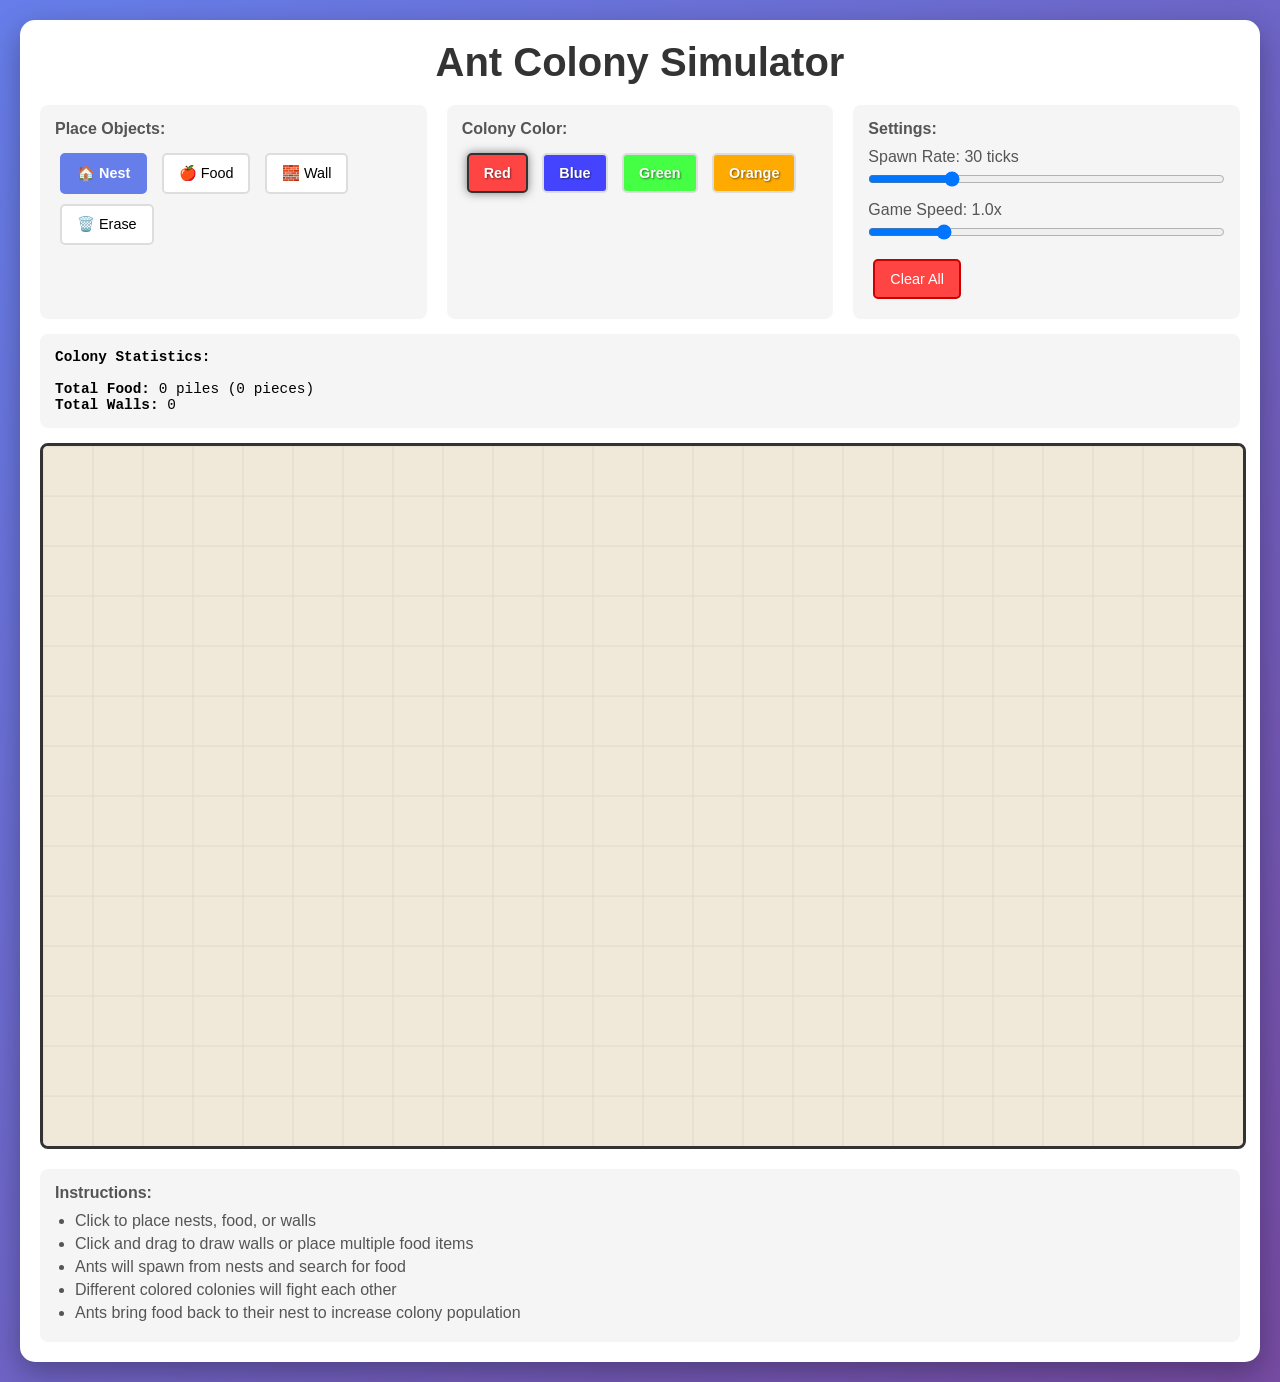
<file: index.html>
<!DOCTYPE html>
<html lang="en">
<head>
    <meta charset="UTF-8">
    <meta name="viewport" content="width=device-width, initial-scale=1.0">
    <title>Ant Colony Simulator</title>
    <link rel="stylesheet" href="style.css">
</head>
<body>
    <div class="container">
        <h1>Ant Colony Simulator</h1>

        <div class="controls">
            <div class="tool-section">
                <h3>Place Objects:</h3>
                <button id="placeNest" class="tool-btn active" data-tool="nest">🏠 Nest</button>
                <button id="placeFood" class="tool-btn" data-tool="food">🍎 Food</button>
                <button id="placeWall" class="tool-btn" data-tool="wall">🧱 Wall</button>
                <button id="erase" class="tool-btn" data-tool="erase">🗑️ Erase</button>
            </div>

            <div class="colony-section">
                <h3>Colony Color:</h3>
                <button class="colony-btn active" data-colony="0" style="background-color: #ff4444;">Red</button>
                <button class="colony-btn" data-colony="1" style="background-color: #4444ff;">Blue</button>
                <button class="colony-btn" data-colony="2" style="background-color: #44ff44;">Green</button>
                <button class="colony-btn" data-colony="3" style="background-color: #ffaa00;">Orange</button>
            </div>

            <div class="settings-section">
                <h3>Settings:</h3>
                <label>
                    Spawn Rate: <span id="spawnRateDisplay">30</span> ticks
                    <input type="range" id="spawnRate" min="10" max="100" value="30">
                </label>
                <label>
                    Game Speed: <span id="gameSpeedDisplay">1.0</span>x
                    <input type="range" id="gameSpeed" min="0.5" max="3" step="0.1" value="1.0">
                </label>
                <button id="clearAll" class="danger-btn">Clear All</button>
            </div>
        </div>

        <div class="stats" id="stats"></div>

        <canvas id="gameCanvas" width="1200" height="700"></canvas>

        <div class="instructions">
            <h3>Instructions:</h3>
            <ul>
                <li>Click to place nests, food, or walls</li>
                <li>Click and drag to draw walls or place multiple food items</li>
                <li>Ants will spawn from nests and search for food</li>
                <li>Different colored colonies will fight each other</li>
                <li>Ants bring food back to their nest to increase colony population</li>
            </ul>
        </div>
    </div>

    <script src="game.js"></script>
</body>
</html>
</file>
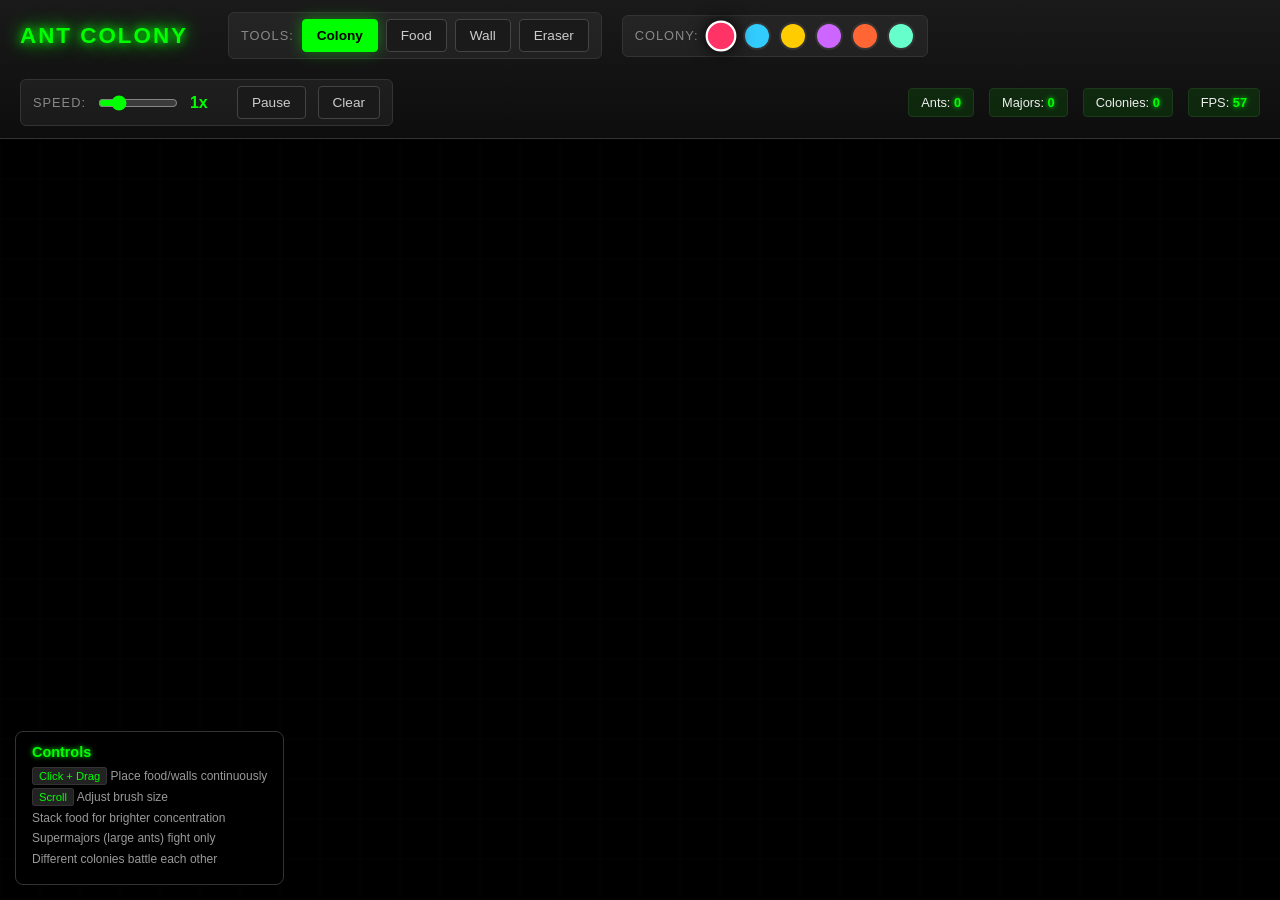
<file: ant-colony-simulator.html>
<!DOCTYPE html>
<html lang="en">
<head>
    <meta charset="UTF-8">
    <meta name="viewport" content="width=device-width, initial-scale=1.0">
    <title>Ant Colony Simulator</title>
    <style>
        * {
            margin: 0;
            padding: 0;
            box-sizing: border-box;
        }

        body {
            background: #000;
            color: #eee;
            font-family: 'Segoe UI', Tahoma, Geneva, Verdana, sans-serif;
            overflow: hidden;
            height: 100vh;
            display: flex;
            flex-direction: column;
        }

        #header {
            background: linear-gradient(180deg, #1a1a1a 0%, #0d0d0d 100%);
            padding: 12px 20px;
            display: flex;
            align-items: center;
            gap: 20px;
            flex-wrap: wrap;
            border-bottom: 1px solid #333;
            box-shadow: 0 2px 10px rgba(0,0,0,0.5);
        }

        h1 {
            font-size: 1.4rem;
            color: #0f0;
            margin-right: 20px;
            text-shadow: 0 0 10px #0f0, 0 0 20px #0f0;
            letter-spacing: 2px;
        }

        .tool-group {
            display: flex;
            align-items: center;
            gap: 8px;
            padding: 6px 12px;
            background: rgba(255,255,255,0.05);
            border-radius: 6px;
            border: 1px solid #333;
        }

        .tool-group label {
            font-size: 0.8rem;
            color: #888;
            text-transform: uppercase;
            letter-spacing: 1px;
        }

        .tool-btn {
            padding: 8px 14px;
            border: 1px solid #444;
            border-radius: 4px;
            cursor: pointer;
            font-size: 0.85rem;
            transition: all 0.2s;
            background: #1a1a1a;
            color: #ccc;
        }

        .tool-btn:hover {
            background: #2a2a2a;
            border-color: #0f0;
            color: #0f0;
        }

        .tool-btn.active {
            background: #0f0;
            color: #000;
            border-color: #0f0;
            box-shadow: 0 0 15px rgba(0,255,0,0.4);
            font-weight: bold;
        }

        .color-btn {
            width: 28px;
            height: 28px;
            border: 2px solid #333;
            border-radius: 50%;
            cursor: pointer;
            transition: all 0.2s;
        }

        .color-btn:hover {
            transform: scale(1.15);
            box-shadow: 0 0 10px currentColor;
        }

        .color-btn.active {
            border-color: #fff;
            box-shadow: 0 0 15px currentColor;
            transform: scale(1.1);
        }

        #controls {
            display: flex;
            align-items: center;
            gap: 12px;
        }

        #speed-slider {
            width: 80px;
            cursor: pointer;
            accent-color: #0f0;
        }

        #speed-value {
            color: #0f0;
            font-weight: bold;
            min-width: 35px;
        }

        #stats {
            margin-left: auto;
            display: flex;
            gap: 15px;
            font-size: 0.8rem;
        }

        .stat {
            background: rgba(0,255,0,0.1);
            padding: 6px 12px;
            border-radius: 4px;
            border: 1px solid #1a3a1a;
        }

        .stat-value {
            color: #0f0;
            font-weight: bold;
            text-shadow: 0 0 5px #0f0;
        }

        #canvas-container {
            flex: 1;
            position: relative;
            overflow: hidden;
            background: #000;
        }

        #gameCanvas {
            display: block;
            background: #000;
            cursor: crosshair;
            position: absolute;
            top: 0;
            left: 0;
        }

        #instructions {
            position: absolute;
            bottom: 15px;
            left: 15px;
            background: rgba(0, 0, 0, 0.85);
            padding: 12px 16px;
            border-radius: 8px;
            font-size: 0.75rem;
            max-width: 280px;
            border: 1px solid #333;
            backdrop-filter: blur(5px);
            z-index: 10;
        }

        #instructions h3 {
            color: #0f0;
            margin-bottom: 8px;
            font-size: 0.9rem;
            text-shadow: 0 0 5px #0f0;
        }

        #instructions ul {
            list-style: none;
            color: #999;
        }

        #instructions li {
            margin: 4px 0;
            line-height: 1.4;
        }

        .key {
            background: #222;
            padding: 2px 6px;
            border-radius: 3px;
            font-size: 0.7rem;
            color: #0f0;
            border: 1px solid #333;
        }
    </style>
</head>
<body>
    <div id="header">
        <h1>ANT COLONY</h1>

        <div class="tool-group">
            <label>Tools:</label>
            <button class="tool-btn active" data-tool="colony">Colony</button>
            <button class="tool-btn" data-tool="food">Food</button>
            <button class="tool-btn" data-tool="wall">Wall</button>
            <button class="tool-btn" data-tool="eraser">Eraser</button>
        </div>

        <div class="tool-group">
            <label>Colony:</label>
            <button class="color-btn active" data-color="#ff3366" style="background: #ff3366;"></button>
            <button class="color-btn" data-color="#33ccff" style="background: #33ccff;"></button>
            <button class="color-btn" data-color="#ffcc00" style="background: #ffcc00;"></button>
            <button class="color-btn" data-color="#cc66ff" style="background: #cc66ff;"></button>
            <button class="color-btn" data-color="#ff6633" style="background: #ff6633;"></button>
            <button class="color-btn" data-color="#66ffcc" style="background: #66ffcc;"></button>
        </div>

        <div class="tool-group" id="controls">
            <label>Speed:</label>
            <input type="range" id="speed-slider" min="0.5" max="3" step="0.1" value="1">
            <span id="speed-value">1x</span>
            <button class="tool-btn" id="pause-btn">Pause</button>
            <button class="tool-btn" id="clear-btn">Clear</button>
        </div>

        <div id="stats">
            <div class="stat">Ants: <span class="stat-value" id="ant-count">0</span></div>
            <div class="stat">Majors: <span class="stat-value" id="major-count">0</span></div>
            <div class="stat">Colonies: <span class="stat-value" id="colony-count">0</span></div>
            <div class="stat">FPS: <span class="stat-value" id="fps">0</span></div>
        </div>
    </div>

    <div id="canvas-container">
        <canvas id="gameCanvas"></canvas>
        <div id="instructions">
            <h3>Controls</h3>
            <ul>
                <li><span class="key">Click + Drag</span> Place food/walls continuously</li>
                <li><span class="key">Scroll</span> Adjust brush size</li>
                <li>Stack food for brighter concentration</li>
                <li>Supermajors (large ants) fight only</li>
                <li>Different colonies battle each other</li>
            </ul>
        </div>
    </div>

    <script>
        // ============================================
        // CONFIGURATION
        // ============================================
        const CONFIG = {
            // Ant settings
            ANT_SPEED: 1.8,
            ANT_SIZE: 4,
            ANT_BASE_SPAWN_RATE: 0.005, // Very slow base spawn
            ANT_FOOD_SPAWN_BONUS: 0.03, // Bonus spawn rate when food is available
            ANT_MAX_PER_COLONY: 100,
            ANT_VISION_RANGE: 80,
            ANT_ATTACK_RANGE: 12,
            ANT_ATTACK_DAMAGE: 0.4,
            ANT_HEALTH: 8,
            ANT_LIFESPAN: 2000, // Frames until natural death (about 30 seconds at 60fps)
            ANT_LIFESPAN_VARIANCE: 500, // Random variance in lifespan

            // Supermajor settings
            SUPERMAJOR_SIZE: 8,
            SUPERMAJOR_SPEED: 1.4,
            SUPERMAJOR_HEALTH: 25,
            SUPERMAJOR_DAMAGE: 1.5,
            SUPERMAJOR_MAX_PER_COLONY: 10,
            SUPERMAJOR_LIFESPAN: 3000,

            // Pheromone settings
            PHEROMONE_STRENGTH: 150,
            PHEROMONE_DECAY: 0.985,
            PHEROMONE_MIN: 0.5,
            PHEROMONE_CELL_SIZE: 8,

            // Food settings
            FOOD_SIZE: 10,
            FOOD_PER_CLICK: 8,
            FOOD_MAX_STACK: 100,
            FOOD_PER_ANT_TRIP: 3, // How much food an ant takes per trip

            // Wall settings
            WALL_SIZE: 20,

            // Colony settings
            COLONY_SIZE: 30,
            COLONY_FOOD_PER_ANT: 3, // Food needed to spawn one ant
        };

        // ============================================
        // UTILITY FUNCTIONS
        // ============================================
        function distance(x1, y1, x2, y2) {
            return Math.sqrt((x2 - x1) ** 2 + (y2 - y1) ** 2);
        }

        function randomAngle() {
            return Math.random() * Math.PI * 2;
        }

        function clamp(val, min, max) {
            return Math.max(min, Math.min(max, val));
        }

        function hexToRgb(hex) {
            const result = /^#?([a-f\d]{2})([a-f\d]{2})([a-f\d]{2})$/i.exec(hex);
            return result ? {
                r: parseInt(result[1], 16),
                g: parseInt(result[2], 16),
                b: parseInt(result[3], 16)
            } : { r: 255, g: 0, b: 0 };
        }

        function lerpAngle(a, b, t) {
            let diff = b - a;
            // Normalize diff to [-PI, PI] for shortest path
            while (diff > Math.PI) diff -= Math.PI * 2;
            while (diff < -Math.PI) diff += Math.PI * 2;
            return a + diff * t;
        }

        // ============================================
        // PHEROMONE GRID
        // ============================================
        class PheromoneGrid {
            constructor(width, height) {
                this.cellSize = CONFIG.PHEROMONE_CELL_SIZE;
                this.cols = Math.ceil(width / this.cellSize);
                this.rows = Math.ceil(height / this.cellSize);
                this.grids = new Map();
            }

            getGrid(color) {
                if (!this.grids.has(color)) {
                    this.grids.set(color, {
                        toFood: new Float32Array(this.cols * this.rows),
                        toHome: new Float32Array(this.cols * this.rows)
                    });
                }
                return this.grids.get(color);
            }

            deposit(x, y, color, type, amount) {
                const col = Math.floor(x / this.cellSize);
                const row = Math.floor(y / this.cellSize);
                if (col < 0 || col >= this.cols || row < 0 || row >= this.rows) return;

                const grid = this.getGrid(color);
                const idx = row * this.cols + col;
                grid[type][idx] = Math.min(grid[type][idx] + amount, CONFIG.PHEROMONE_STRENGTH);
            }

            sample(x, y, color, type) {
                const col = Math.floor(x / this.cellSize);
                const row = Math.floor(y / this.cellSize);
                if (col < 0 || col >= this.cols || row < 0 || row >= this.rows) return 0;

                const grid = this.getGrid(color);
                return grid[type][row * this.cols + col];
            }

            sampleArea(x, y, color, type, radius = 2) {
                let bestDir = null;
                let bestStrength = 0;

                const centerCol = Math.floor(x / this.cellSize);
                const centerRow = Math.floor(y / this.cellSize);

                for (let dr = -radius; dr <= radius; dr++) {
                    for (let dc = -radius; dc <= radius; dc++) {
                        if (dr === 0 && dc === 0) continue;

                        const col = centerCol + dc;
                        const row = centerRow + dr;
                        if (col < 0 || col >= this.cols || row < 0 || row >= this.rows) continue;

                        const grid = this.getGrid(color);
                        const strength = grid[type][row * this.cols + col];

                        if (strength > bestStrength) {
                            bestStrength = strength;
                            bestDir = { dx: dc, dy: dr };
                        }
                    }
                }

                return { bestDir, bestStrength };
            }

            decay() {
                for (const [color, grid] of this.grids) {
                    for (let i = 0; i < grid.toFood.length; i++) {
                        grid.toFood[i] *= CONFIG.PHEROMONE_DECAY;
                        if (grid.toFood[i] < CONFIG.PHEROMONE_MIN) grid.toFood[i] = 0;

                        grid.toHome[i] *= CONFIG.PHEROMONE_DECAY;
                        if (grid.toHome[i] < CONFIG.PHEROMONE_MIN) grid.toHome[i] = 0;
                    }
                }
            }

            clear() {
                this.grids.clear();
            }

            resize(width, height) {
                this.cols = Math.ceil(width / this.cellSize);
                this.rows = Math.ceil(height / this.cellSize);
                this.clear();
            }
        }

        // ============================================
        // FOOD GRID (for stacking)
        // ============================================
        class FoodGrid {
            constructor(width, height) {
                this.cellSize = CONFIG.FOOD_SIZE;
                this.cols = Math.ceil(width / this.cellSize);
                this.rows = Math.ceil(height / this.cellSize);
                this.grid = new Float32Array(this.cols * this.rows);
            }

            add(x, y, amount) {
                const col = Math.floor(x / this.cellSize);
                const row = Math.floor(y / this.cellSize);
                if (col < 0 || col >= this.cols || row < 0 || row >= this.rows) return;

                const idx = row * this.cols + col;
                this.grid[idx] = Math.min(this.grid[idx] + amount, CONFIG.FOOD_MAX_STACK);
            }

            get(x, y) {
                const col = Math.floor(x / this.cellSize);
                const row = Math.floor(y / this.cellSize);
                if (col < 0 || col >= this.cols || row < 0 || row >= this.rows) return 0;
                return this.grid[row * this.cols + col];
            }

            take(x, y, amount = 1) {
                const col = Math.floor(x / this.cellSize);
                const row = Math.floor(y / this.cellSize);
                if (col < 0 || col >= this.cols || row < 0 || row >= this.rows) return 0;

                const idx = row * this.cols + col;
                const taken = Math.min(this.grid[idx], amount);
                this.grid[idx] -= taken;
                return taken;
            }

            findNearest(x, y, range) {
                const centerCol = Math.floor(x / this.cellSize);
                const centerRow = Math.floor(y / this.cellSize);
                const cellRange = Math.ceil(range / this.cellSize);

                let bestDist = Infinity;
                let bestPos = null;

                for (let dr = -cellRange; dr <= cellRange; dr++) {
                    for (let dc = -cellRange; dc <= cellRange; dc++) {
                        const col = centerCol + dc;
                        const row = centerRow + dr;
                        if (col < 0 || col >= this.cols || row < 0 || row >= this.rows) continue;

                        if (this.grid[row * this.cols + col] > 0) {
                            const fx = (col + 0.5) * this.cellSize;
                            const fy = (row + 0.5) * this.cellSize;
                            const dist = distance(x, y, fx, fy);
                            if (dist < bestDist && dist < range) {
                                bestDist = dist;
                                bestPos = { x: fx, y: fy };
                            }
                        }
                    }
                }

                return bestPos;
            }

            clear() {
                this.grid.fill(0);
            }

            resize(width, height) {
                this.cols = Math.ceil(width / this.cellSize);
                this.rows = Math.ceil(height / this.cellSize);
                this.grid = new Float32Array(this.cols * this.rows);
            }

            getTotalFood() {
                let total = 0;
                for (let i = 0; i < this.grid.length; i++) {
                    if (this.grid[i] > 0) total++;
                }
                return total;
            }
        }

        // ============================================
        // ANT CLASS
        // ============================================
        class Ant {
            constructor(x, y, colony, isSupermajor = false) {
                this.x = x;
                this.y = y;
                this.colony = colony;
                this.isSupermajor = isSupermajor;
                this.hasFood = false;

                // Pick initial direction away from colony
                this.angle = Math.atan2(y - colony.y, x - colony.x) + (Math.random() - 0.5) * 0.5;

                if (isSupermajor) {
                    this.health = CONFIG.SUPERMAJOR_HEALTH;
                    this.maxHealth = CONFIG.SUPERMAJOR_HEALTH;
                    this.size = CONFIG.SUPERMAJOR_SIZE;
                    this.speed = CONFIG.SUPERMAJOR_SPEED;
                    this.damage = CONFIG.SUPERMAJOR_DAMAGE;
                    this.lifespan = CONFIG.SUPERMAJOR_LIFESPAN;
                } else {
                    this.health = CONFIG.ANT_HEALTH;
                    this.maxHealth = CONFIG.ANT_HEALTH;
                    this.size = CONFIG.ANT_SIZE;
                    this.speed = CONFIG.ANT_SPEED;
                    this.damage = CONFIG.ANT_ATTACK_DAMAGE;
                    this.lifespan = CONFIG.ANT_LIFESPAN + (Math.random() - 0.5) * CONFIG.ANT_LIFESPAN_VARIANCE;
                }

                this.age = 0;
                this.legPhase = Math.random() * Math.PI * 2;
                this.foodCarrying = 0;

                // Direction change timer - pick new direction periodically
                this.directionTimer = Math.random() * 60 + 30;

                // Remember last known food location
                this.lastFoodX = null;
                this.lastFoodY = null;
            }

            update(game) {
                // Age the ant
                this.age += game.speedMultiplier;
                if (this.age > this.lifespan) {
                    this.health = 0;
                    return;
                }

                this.legPhase += 0.3 * game.speedMultiplier;
                this.directionTimer -= game.speedMultiplier;

                // Check for enemies first (highest priority)
                let closestEnemy = null;
                let closestEnemyDist = this.isSupermajor ? CONFIG.ANT_VISION_RANGE * 2 : CONFIG.ANT_VISION_RANGE;

                for (const colony of game.colonies) {
                    if (colony.color === this.colony.color) continue;
                    for (const ant of [...colony.ants, ...colony.supermajors]) {
                        const dist = distance(this.x, this.y, ant.x, ant.y);
                        if (dist < closestEnemyDist) {
                            closestEnemyDist = dist;
                            closestEnemy = ant;
                        }
                    }
                }

                if (closestEnemy) {
                    // FIGHT - turn directly towards enemy
                    this.angle = Math.atan2(closestEnemy.y - this.y, closestEnemy.x - this.x);
                    if (closestEnemyDist < (this.isSupermajor ? CONFIG.ANT_ATTACK_RANGE * 1.5 : CONFIG.ANT_ATTACK_RANGE)) {
                        closestEnemy.health -= this.damage;
                    }
                } else if (this.isSupermajor) {
                    // SUPERMAJOR PATROL - simple back and forth
                    const distToColony = distance(this.x, this.y, this.colony.x, this.colony.y);

                    if (distToColony < CONFIG.COLONY_SIZE * 1.5) {
                        // Too close - move directly outward
                        this.angle = Math.atan2(this.y - this.colony.y, this.x - this.colony.x);
                    } else if (distToColony > CONFIG.COLONY_SIZE * 4) {
                        // Too far - move directly back
                        this.angle = Math.atan2(this.colony.y - this.y, this.colony.x - this.x);
                    } else if (this.directionTimer <= 0) {
                        // Pick new patrol direction
                        this.angle = Math.random() * Math.PI * 2;
                        this.directionTimer = 80 + Math.random() * 80;
                    }
                } else if (this.hasFood) {
                    // RETURN HOME - go directly to colony
                    const distToColony = distance(this.x, this.y, this.colony.x, this.colony.y);

                    if (distToColony < CONFIG.COLONY_SIZE) {
                        // Drop off food
                        this.hasFood = false;
                        this.colony.foodStored += this.foodCarrying || 1;
                        this.foodCarrying = 0;

                        // Turn around to go back for more
                        if (this.lastFoodX !== null) {
                            this.angle = Math.atan2(this.lastFoodY - this.y, this.lastFoodX - this.x);
                        } else {
                            this.angle = Math.atan2(this.y - this.colony.y, this.x - this.colony.x);
                        }
                    } else {
                        // Go directly home
                        this.angle = Math.atan2(this.colony.y - this.y, this.colony.x - this.x);
                    }

                    // Leave pheromone trail
                    game.pheromones.deposit(this.x, this.y, this.colony.color, 'toFood', 5);
                } else {
                    // SEARCH FOR FOOD
                    const nearestFood = game.foodGrid.findNearest(this.x, this.y, CONFIG.ANT_VISION_RANGE);
                    const distToColony = distance(this.x, this.y, this.colony.x, this.colony.y);

                    if (nearestFood) {
                        // See food - go directly to it
                        const dist = distance(this.x, this.y, nearestFood.x, nearestFood.y);
                        this.angle = Math.atan2(nearestFood.y - this.y, nearestFood.x - this.x);

                        if (dist < CONFIG.FOOD_SIZE + this.size) {
                            // Pick up food (take multiple units per trip)
                            const taken = game.foodGrid.take(nearestFood.x, nearestFood.y, CONFIG.FOOD_PER_ANT_TRIP);
                            if (taken > 0) {
                                this.hasFood = true;
                                this.foodCarrying = taken;
                                this.lastFoodX = nearestFood.x;
                                this.lastFoodY = nearestFood.y;
                            }
                        }
                    } else if (this.directionTimer <= 0) {
                        // No food visible - pick new wander direction
                        if (distToColony < CONFIG.COLONY_SIZE * 2) {
                            // Near colony - go outward
                            const awayAngle = Math.atan2(this.y - this.colony.y, this.x - this.colony.x);
                            this.angle = awayAngle + (Math.random() - 0.5) * Math.PI * 0.6;
                        } else {
                            // Far from colony - random direction
                            this.angle = Math.random() * Math.PI * 2;
                        }
                        this.directionTimer = 50 + Math.random() * 100;
                    }
                    // If timer > 0 and no food, just keep going in current direction
                }

                // Move forward
                const speed = this.speed * game.speedMultiplier;
                let newX = this.x + Math.cos(this.angle) * speed;
                let newY = this.y + Math.sin(this.angle) * speed;

                // Wall collision
                if (game.isWallAt(newX, newY)) {
                    this.angle += Math.PI / 2 + (Math.random() - 0.5);
                    this.directionTimer = 5;
                } else {
                    this.x = newX;
                    this.y = newY;
                }

                // Boundary collision - bounce off edges
                const margin = 10;
                if (this.x < margin) { this.x = margin; this.angle = -this.angle + Math.PI; }
                if (this.x > game.canvas.width - margin) { this.x = game.canvas.width - margin; this.angle = -this.angle + Math.PI; }
                if (this.y < margin) { this.y = margin; this.angle = -this.angle; }
                if (this.y > game.canvas.height - margin) { this.y = game.canvas.height - margin; this.angle = -this.angle; }
            }

            draw(ctx) {
                ctx.save();
                ctx.translate(this.x, this.y);
                ctx.rotate(this.angle);

                const s = this.size;
                const rgb = hexToRgb(this.colony.color);
                const baseColor = this.colony.color;
                const darkColor = `rgb(${Math.floor(rgb.r * 0.6)}, ${Math.floor(rgb.g * 0.6)}, ${Math.floor(rgb.b * 0.6)})`;
                const lightColor = `rgb(${Math.min(255, rgb.r + 40)}, ${Math.min(255, rgb.g + 40)}, ${Math.min(255, rgb.b + 40)})`;

                // Legs (6 legs, 3 on each side)
                ctx.strokeStyle = darkColor;
                ctx.lineWidth = s * 0.2;
                ctx.lineCap = 'round';

                const legLength = s * 1.2;
                const legWave = Math.sin(this.legPhase) * 0.3;

                for (let i = 0; i < 3; i++) {
                    const legX = (i - 1) * s * 0.6;
                    const phase = (i % 2 === 0 ? 1 : -1) * legWave;

                    // Right legs
                    ctx.beginPath();
                    ctx.moveTo(legX, s * 0.3);
                    ctx.quadraticCurveTo(legX + legLength * 0.5, s * 0.8 + phase * s, legX + legLength * 0.3, s * 1.1 + phase * s);
                    ctx.stroke();

                    // Left legs
                    ctx.beginPath();
                    ctx.moveTo(legX, -s * 0.3);
                    ctx.quadraticCurveTo(legX + legLength * 0.5, -s * 0.8 - phase * s, legX + legLength * 0.3, -s * 1.1 - phase * s);
                    ctx.stroke();
                }

                // Abdomen (back segment) - largest
                ctx.fillStyle = baseColor;
                ctx.beginPath();
                ctx.ellipse(-s * 1.2, 0, s * 1.1, s * 0.8, 0, 0, Math.PI * 2);
                ctx.fill();

                // Abdomen shine
                ctx.fillStyle = lightColor;
                ctx.globalAlpha = 0.3;
                ctx.beginPath();
                ctx.ellipse(-s * 1.4, -s * 0.2, s * 0.4, s * 0.3, -0.3, 0, Math.PI * 2);
                ctx.fill();
                ctx.globalAlpha = 1;

                // Thorax (middle segment)
                ctx.fillStyle = darkColor;
                ctx.beginPath();
                ctx.ellipse(0, 0, s * 0.6, s * 0.5, 0, 0, Math.PI * 2);
                ctx.fill();

                // Head
                ctx.fillStyle = baseColor;
                ctx.beginPath();
                ctx.ellipse(s * 0.9, 0, s * 0.55, s * 0.45, 0, 0, Math.PI * 2);
                ctx.fill();

                // Mandibles
                ctx.strokeStyle = darkColor;
                ctx.lineWidth = s * 0.15;
                ctx.beginPath();
                ctx.moveTo(s * 1.2, s * 0.2);
                ctx.quadraticCurveTo(s * 1.6, s * 0.4, s * 1.5, s * 0.1);
                ctx.stroke();
                ctx.beginPath();
                ctx.moveTo(s * 1.2, -s * 0.2);
                ctx.quadraticCurveTo(s * 1.6, -s * 0.4, s * 1.5, -s * 0.1);
                ctx.stroke();

                // Antennae
                ctx.strokeStyle = darkColor;
                ctx.lineWidth = s * 0.12;
                ctx.beginPath();
                ctx.moveTo(s * 1.1, s * 0.25);
                ctx.quadraticCurveTo(s * 1.8, s * 0.6, s * 2.0, s * 0.4);
                ctx.stroke();
                ctx.beginPath();
                ctx.moveTo(s * 1.1, -s * 0.25);
                ctx.quadraticCurveTo(s * 1.8, -s * 0.6, s * 2.0, -s * 0.4);
                ctx.stroke();

                // Eyes
                ctx.fillStyle = '#000';
                ctx.beginPath();
                ctx.arc(s * 1.05, s * 0.2, s * 0.12, 0, Math.PI * 2);
                ctx.arc(s * 1.05, -s * 0.2, s * 0.12, 0, Math.PI * 2);
                ctx.fill();

                // Food carried (neon green square)
                if (this.hasFood) {
                    ctx.fillStyle = '#0f0';
                    ctx.shadowColor = '#0f0';
                    ctx.shadowBlur = 8;
                    const foodSize = s * 0.5;
                    ctx.fillRect(-s * 1.2 - foodSize/2, -foodSize/2, foodSize, foodSize);
                    ctx.shadowBlur = 0;
                }

                // Supermajor indicator - larger mandibles already shown by size
                if (this.isSupermajor) {
                    // Extra spiky mandibles for supermajors
                    ctx.strokeStyle = darkColor;
                    ctx.lineWidth = s * 0.2;
                    ctx.beginPath();
                    ctx.moveTo(s * 1.3, s * 0.15);
                    ctx.lineTo(s * 1.9, s * 0.3);
                    ctx.stroke();
                    ctx.beginPath();
                    ctx.moveTo(s * 1.3, -s * 0.15);
                    ctx.lineTo(s * 1.9, -s * 0.3);
                    ctx.stroke();
                }

                // Health bar if damaged
                if (this.health < this.maxHealth) {
                    ctx.rotate(-this.angle); // Unrotate for horizontal health bar
                    const barWidth = s * 3;
                    const barHeight = 2;
                    const barY = -s * 2;

                    ctx.fillStyle = 'rgba(0,0,0,0.7)';
                    ctx.fillRect(-barWidth/2, barY, barWidth, barHeight);

                    const healthPercent = this.health / this.maxHealth;
                    ctx.fillStyle = healthPercent > 0.5 ? '#0f0' : healthPercent > 0.25 ? '#ff0' : '#f00';
                    ctx.shadowColor = ctx.fillStyle;
                    ctx.shadowBlur = 4;
                    ctx.fillRect(-barWidth/2, barY, barWidth * healthPercent, barHeight);
                    ctx.shadowBlur = 0;
                }

                ctx.restore();
            }
        }

        // ============================================
        // COLONY CLASS
        // ============================================
        class Colony {
            constructor(x, y, color) {
                this.x = x;
                this.y = y;
                this.color = color;
                this.ants = [];
                this.supermajors = [];
                this.foodStored = 5; // Start with some food
                this.spawnAccumulator = 0;
                this.supermajorSpawnAccumulator = 0;
                this.enemiesNearby = false;
            }

            update(game) {
                // Check for nearby enemies (for supermajor spawning)
                this.enemiesNearby = false;
                const threatRange = CONFIG.COLONY_SIZE * 5;

                for (const colony of game.colonies) {
                    if (colony.color === this.color) continue;
                    const allAnts = [...colony.ants, ...colony.supermajors];
                    for (const ant of allAnts) {
                        if (distance(this.x, this.y, ant.x, ant.y) < threatRange) {
                            this.enemiesNearby = true;
                            break;
                        }
                    }
                    if (this.enemiesNearby) break;
                }

                const totalWorkers = this.ants.length;

                // Spawn workers based on food
                if (totalWorkers < CONFIG.ANT_MAX_PER_COLONY) {
                    // Base spawn rate (very slow)
                    this.spawnAccumulator += CONFIG.ANT_BASE_SPAWN_RATE * game.speedMultiplier;

                    // Food-based spawning: consume food to spawn ants
                    if (this.foodStored >= CONFIG.COLONY_FOOD_PER_ANT) {
                        this.spawnAccumulator += CONFIG.ANT_FOOD_SPAWN_BONUS * game.speedMultiplier;
                    }

                    while (this.spawnAccumulator >= 1 && this.foodStored >= CONFIG.COLONY_FOOD_PER_ANT) {
                        this.spawnWorker();
                        this.foodStored -= CONFIG.COLONY_FOOD_PER_ANT;
                        this.spawnAccumulator--;
                    }

                    // Cap accumulator if no food
                    if (this.foodStored < CONFIG.COLONY_FOOD_PER_ANT) {
                        this.spawnAccumulator = Math.min(this.spawnAccumulator, 0.5);
                    }
                }

                // Spawn supermajors only when enemies are nearby
                if (this.enemiesNearby && this.supermajors.length < CONFIG.SUPERMAJOR_MAX_PER_COLONY) {
                    this.supermajorSpawnAccumulator += 0.01 * game.speedMultiplier;

                    // Need extra food for supermajors
                    if (this.supermajorSpawnAccumulator >= 1 && this.foodStored >= CONFIG.COLONY_FOOD_PER_ANT * 3) {
                        this.spawnSupermajor();
                        this.foodStored -= CONFIG.COLONY_FOOD_PER_ANT * 3;
                        this.supermajorSpawnAccumulator = 0;
                    }
                }

                // Update workers
                for (let i = this.ants.length - 1; i >= 0; i--) {
                    const ant = this.ants[i];
                    ant.update(game);
                    if (ant.health <= 0) {
                        this.ants.splice(i, 1);
                    }
                }

                // Update supermajors
                for (let i = this.supermajors.length - 1; i >= 0; i--) {
                    const ant = this.supermajors[i];
                    ant.update(game);
                    if (ant.health <= 0) {
                        this.supermajors.splice(i, 1);
                    }
                }
            }

            spawnWorker() {
                const angle = randomAngle();
                const dist = CONFIG.COLONY_SIZE * 0.8;
                const x = this.x + Math.cos(angle) * dist;
                const y = this.y + Math.sin(angle) * dist;
                this.ants.push(new Ant(x, y, this, false));
            }

            spawnSupermajor() {
                const angle = randomAngle();
                const dist = CONFIG.COLONY_SIZE * 0.8;
                const x = this.x + Math.cos(angle) * dist;
                const y = this.y + Math.sin(angle) * dist;
                this.supermajors.push(new Ant(x, y, this, true));
            }

            draw(ctx) {
                const rgb = hexToRgb(this.color);

                // Outer glow
                const gradient = ctx.createRadialGradient(this.x, this.y, 0, this.x, this.y, CONFIG.COLONY_SIZE * 2);
                gradient.addColorStop(0, `rgba(${rgb.r}, ${rgb.g}, ${rgb.b}, 0.4)`);
                gradient.addColorStop(0.5, `rgba(${rgb.r}, ${rgb.g}, ${rgb.b}, 0.1)`);
                gradient.addColorStop(1, 'rgba(0, 0, 0, 0)');
                ctx.fillStyle = gradient;
                ctx.beginPath();
                ctx.arc(this.x, this.y, CONFIG.COLONY_SIZE * 2, 0, Math.PI * 2);
                ctx.fill();

                // Dirt mound
                const moundGradient = ctx.createRadialGradient(this.x, this.y, 0, this.x, this.y, CONFIG.COLONY_SIZE);
                moundGradient.addColorStop(0, '#4a3a2a');
                moundGradient.addColorStop(0.7, '#3a2a1a');
                moundGradient.addColorStop(1, '#2a1a0a');
                ctx.fillStyle = moundGradient;
                ctx.beginPath();
                ctx.arc(this.x, this.y, CONFIG.COLONY_SIZE, 0, Math.PI * 2);
                ctx.fill();

                // Colony color ring
                ctx.strokeStyle = this.color;
                ctx.lineWidth = 3;
                ctx.shadowColor = this.color;
                ctx.shadowBlur = 10;
                ctx.beginPath();
                ctx.arc(this.x, this.y, CONFIG.COLONY_SIZE - 2, 0, Math.PI * 2);
                ctx.stroke();
                ctx.shadowBlur = 0;

                // Entrance hole
                ctx.fillStyle = '#000';
                ctx.beginPath();
                ctx.ellipse(this.x, this.y, CONFIG.COLONY_SIZE * 0.35, CONFIG.COLONY_SIZE * 0.25, 0, 0, Math.PI * 2);
                ctx.fill();

                // Inner entrance detail
                ctx.fillStyle = '#1a0a00';
                ctx.beginPath();
                ctx.ellipse(this.x, this.y + 2, CONFIG.COLONY_SIZE * 0.25, CONFIG.COLONY_SIZE * 0.15, 0, 0, Math.PI * 2);
                ctx.fill();

                // Stats above colony
                ctx.fillStyle = this.color;
                ctx.shadowColor = this.color;
                ctx.shadowBlur = 5;
                ctx.font = 'bold 10px monospace';
                ctx.textAlign = 'center';

                // Ants count
                ctx.fillText(`${this.ants.length}`, this.x - 20, this.y - CONFIG.COLONY_SIZE - 8);

                // Supermajors count
                ctx.fillStyle = '#fff';
                ctx.fillText(`+${this.supermajors.length}`, this.x + 5, this.y - CONFIG.COLONY_SIZE - 8);

                // Food stored
                ctx.fillStyle = '#0f0';
                ctx.shadowColor = '#0f0';
                ctx.fillText(`F:${Math.floor(this.foodStored)}`, this.x, this.y + CONFIG.COLONY_SIZE + 12);

                // Alert indicator if enemies nearby
                if (this.enemiesNearby) {
                    ctx.fillStyle = '#f00';
                    ctx.shadowColor = '#f00';
                    ctx.shadowBlur = 10;
                    ctx.font = 'bold 12px monospace';
                    ctx.fillText('!', this.x + 25, this.y - CONFIG.COLONY_SIZE - 8);
                }

                ctx.shadowBlur = 0;
            }
        }

        // ============================================
        // WALL CLASS
        // ============================================
        class Wall {
            constructor(x, y, size = CONFIG.WALL_SIZE) {
                this.x = x;
                this.y = y;
                this.size = size;
            }

            draw(ctx) {
                // Dark earthy wall
                const gradient = ctx.createRadialGradient(this.x, this.y, 0, this.x, this.y, this.size);
                gradient.addColorStop(0, '#5a4a3a');
                gradient.addColorStop(0.5, '#4a3a2a');
                gradient.addColorStop(1, '#3a2a1a');

                ctx.fillStyle = gradient;
                ctx.beginPath();
                ctx.arc(this.x, this.y, this.size, 0, Math.PI * 2);
                ctx.fill();

                // Subtle outline
                ctx.strokeStyle = '#2a1a0a';
                ctx.lineWidth = 2;
                ctx.stroke();

                // Texture spots
                ctx.fillStyle = '#3a2a1a';
                ctx.beginPath();
                ctx.arc(this.x - this.size * 0.3, this.y - this.size * 0.2, this.size * 0.25, 0, Math.PI * 2);
                ctx.fill();
                ctx.beginPath();
                ctx.arc(this.x + this.size * 0.2, this.y + this.size * 0.3, this.size * 0.2, 0, Math.PI * 2);
                ctx.fill();
            }
        }

        // ============================================
        // GAME CLASS
        // ============================================
        class Game {
            constructor() {
                this.canvas = document.getElementById('gameCanvas');
                this.ctx = this.canvas.getContext('2d');

                this.colonies = [];
                this.walls = [];
                this.pheromones = null;
                this.foodGrid = null;

                this.currentTool = 'colony';
                this.currentColor = '#ff3366';
                this.brushSize = CONFIG.WALL_SIZE;
                this.isMouseDown = false;
                this.isPaused = false;
                this.speedMultiplier = 1;

                this.lastFrameTime = 0;
                this.frameCount = 0;
                this.fps = 0;

                this.setupCanvas();
                this.setupEventListeners();
                this.gameLoop();
            }

            setupCanvas() {
                this.resizeCanvas();
                window.addEventListener('resize', () => this.resizeCanvas());
            }

            resizeCanvas() {
                const container = document.getElementById('canvas-container');
                this.canvas.width = container.clientWidth;
                this.canvas.height = container.clientHeight;

                if (this.pheromones) {
                    this.pheromones.resize(this.canvas.width, this.canvas.height);
                } else {
                    this.pheromones = new PheromoneGrid(this.canvas.width, this.canvas.height);
                }

                if (this.foodGrid) {
                    this.foodGrid.resize(this.canvas.width, this.canvas.height);
                } else {
                    this.foodGrid = new FoodGrid(this.canvas.width, this.canvas.height);
                }
            }

            setupEventListeners() {
                // Tool buttons
                document.querySelectorAll('.tool-btn[data-tool]').forEach(btn => {
                    btn.addEventListener('click', () => {
                        document.querySelectorAll('.tool-btn[data-tool]').forEach(b => b.classList.remove('active'));
                        btn.classList.add('active');
                        this.currentTool = btn.dataset.tool;
                    });
                });

                // Color buttons
                document.querySelectorAll('.color-btn').forEach(btn => {
                    btn.addEventListener('click', () => {
                        document.querySelectorAll('.color-btn').forEach(b => b.classList.remove('active'));
                        btn.classList.add('active');
                        this.currentColor = btn.dataset.color;
                    });
                });

                // Speed slider
                document.getElementById('speed-slider').addEventListener('input', (e) => {
                    this.speedMultiplier = parseFloat(e.target.value);
                    document.getElementById('speed-value').textContent = this.speedMultiplier.toFixed(1) + 'x';
                });

                // Pause button
                document.getElementById('pause-btn').addEventListener('click', () => {
                    this.isPaused = !this.isPaused;
                    document.getElementById('pause-btn').textContent = this.isPaused ? 'Resume' : 'Pause';
                });

                // Clear button
                document.getElementById('clear-btn').addEventListener('click', () => {
                    this.colonies = [];
                    this.walls = [];
                    this.pheromones.clear();
                    this.foodGrid.clear();
                });

                // Mouse events
                this.canvas.addEventListener('mousedown', (e) => {
                    this.isMouseDown = true;
                    this.handleClick(e);
                });

                this.canvas.addEventListener('mousemove', (e) => {
                    if (this.isMouseDown) {
                        this.handleClick(e);
                    }
                });

                this.canvas.addEventListener('mouseup', () => {
                    this.isMouseDown = false;
                });

                this.canvas.addEventListener('mouseleave', () => {
                    this.isMouseDown = false;
                });

                // Scroll for brush size
                this.canvas.addEventListener('wheel', (e) => {
                    if (this.currentTool === 'wall' || this.currentTool === 'food') {
                        e.preventDefault();
                        this.brushSize = clamp(this.brushSize - e.deltaY * 0.05, 5, 60);
                    }
                });
            }

            handleClick(e) {
                const rect = this.canvas.getBoundingClientRect();
                const x = e.clientX - rect.left;
                const y = e.clientY - rect.top;

                switch (this.currentTool) {
                    case 'colony':
                        if (e.type === 'mousedown') {
                            this.colonies.push(new Colony(x, y, this.currentColor));
                        }
                        break;
                    case 'food':
                        // Add food in a small area around click
                        this.foodGrid.add(x, y, CONFIG.FOOD_PER_CLICK);
                        break;
                    case 'wall':
                        const existingWall = this.walls.find(w => distance(w.x, w.y, x, y) < this.brushSize * 0.8);
                        if (!existingWall) {
                            this.walls.push(new Wall(x, y, this.brushSize));
                        }
                        break;
                    case 'eraser':
                        this.eraseAt(x, y);
                        break;
                }
            }

            eraseAt(x, y) {
                const eraseRadius = 35;

                this.colonies = this.colonies.filter(c => distance(c.x, c.y, x, y) > CONFIG.COLONY_SIZE + eraseRadius);
                this.walls = this.walls.filter(w => distance(w.x, w.y, x, y) > w.size + eraseRadius);

                // Erase food in area
                const col = Math.floor(x / this.foodGrid.cellSize);
                const row = Math.floor(y / this.foodGrid.cellSize);
                const cellRadius = Math.ceil(eraseRadius / this.foodGrid.cellSize);

                for (let dr = -cellRadius; dr <= cellRadius; dr++) {
                    for (let dc = -cellRadius; dc <= cellRadius; dc++) {
                        const c = col + dc;
                        const r = row + dr;
                        if (c >= 0 && c < this.foodGrid.cols && r >= 0 && r < this.foodGrid.rows) {
                            this.foodGrid.grid[r * this.foodGrid.cols + c] = 0;
                        }
                    }
                }
            }

            isWallAt(x, y) {
                for (const wall of this.walls) {
                    if (distance(x, y, wall.x, wall.y) < wall.size) {
                        return true;
                    }
                }
                return false;
            }

            update() {
                if (this.isPaused) return;

                for (const colony of this.colonies) {
                    colony.update(this);
                }

                // Decay pheromones
                this.pheromones.decay();
            }

            draw() {
                // Clear main canvas
                this.ctx.fillStyle = '#000';
                this.ctx.fillRect(0, 0, this.canvas.width, this.canvas.height);

                // Draw subtle grid
                this.ctx.strokeStyle = 'rgba(255, 255, 255, 0.02)';
                this.ctx.lineWidth = 1;
                const gridSize = 40;
                for (let x = 0; x < this.canvas.width; x += gridSize) {
                    this.ctx.beginPath();
                    this.ctx.moveTo(x, 0);
                    this.ctx.lineTo(x, this.canvas.height);
                    this.ctx.stroke();
                }
                for (let y = 0; y < this.canvas.height; y += gridSize) {
                    this.ctx.beginPath();
                    this.ctx.moveTo(0, y);
                    this.ctx.lineTo(this.canvas.width, y);
                    this.ctx.stroke();
                }

                // Draw pheromone trails
                this.drawPheromones();

                // Draw walls
                for (const wall of this.walls) {
                    wall.draw(this.ctx);
                }

                // Draw food grid
                this.drawFood();

                // Draw colonies
                for (const colony of this.colonies) {
                    colony.draw(this.ctx);
                }

                // Draw ants (workers first, then supermajors on top)
                for (const colony of this.colonies) {
                    for (const ant of colony.ants) {
                        ant.draw(this.ctx);
                    }
                }
                for (const colony of this.colonies) {
                    for (const ant of colony.supermajors) {
                        ant.draw(this.ctx);
                    }
                }

                // Update stats
                let totalAnts = 0;
                let totalMajors = 0;
                for (const colony of this.colonies) {
                    totalAnts += colony.ants.length;
                    totalMajors += colony.supermajors.length;
                }
                document.getElementById('ant-count').textContent = totalAnts;
                document.getElementById('major-count').textContent = totalMajors;
                document.getElementById('colony-count').textContent = this.colonies.length;
            }

            drawFood() {
                const cellSize = this.foodGrid.cellSize;

                for (let row = 0; row < this.foodGrid.rows; row++) {
                    for (let col = 0; col < this.foodGrid.cols; col++) {
                        const amount = this.foodGrid.grid[row * this.foodGrid.cols + col];
                        if (amount > 0) {
                            const x = col * cellSize;
                            const y = row * cellSize;

                            // Brightness based on amount (more food = brighter)
                            const brightness = Math.min(amount / CONFIG.FOOD_MAX_STACK, 1);
                            const green = Math.floor(100 + brightness * 155);
                            const alpha = 0.5 + brightness * 0.5;

                            // Glow effect for high concentration
                            if (brightness > 0.3) {
                                this.ctx.shadowColor = `rgb(0, ${green}, 0)`;
                                this.ctx.shadowBlur = 5 + brightness * 15;
                            }

                            this.ctx.fillStyle = `rgba(0, ${green}, 0, ${alpha})`;
                            this.ctx.fillRect(x + 1, y + 1, cellSize - 2, cellSize - 2);

                            // Inner highlight for very bright food
                            if (brightness > 0.6) {
                                this.ctx.fillStyle = `rgba(150, 255, 150, ${(brightness - 0.6) * 0.5})`;
                                this.ctx.fillRect(x + 2, y + 2, cellSize - 4, cellSize - 4);
                            }

                            this.ctx.shadowBlur = 0;
                        }
                    }
                }
            }

            drawPheromones() {
                const ctx = this.ctx;
                const cellSize = this.pheromones.cellSize;

                for (const [color, grid] of this.pheromones.grids) {
                    const rgb = hexToRgb(color);

                    for (let row = 0; row < this.pheromones.rows; row++) {
                        for (let col = 0; col < this.pheromones.cols; col++) {
                            const idx = row * this.pheromones.cols + col;
                            const toFood = grid.toFood[idx];

                            // Draw food trails - these show paths from colony to food
                            if (toFood > 3) {
                                const strength = Math.min(toFood / CONFIG.PHEROMONE_STRENGTH, 1);
                                ctx.fillStyle = `rgba(${rgb.r}, ${rgb.g}, ${rgb.b}, ${strength * 0.4})`;
                                ctx.fillRect(col * cellSize, row * cellSize, cellSize, cellSize);
                            }
                        }
                    }
                }
            }

            gameLoop(timestamp = 0) {
                // Calculate FPS
                this.frameCount++;
                if (timestamp - this.lastFrameTime >= 1000) {
                    this.fps = this.frameCount;
                    this.frameCount = 0;
                    this.lastFrameTime = timestamp;
                    document.getElementById('fps').textContent = this.fps;
                }

                this.update();
                this.draw();

                requestAnimationFrame((t) => this.gameLoop(t));
            }
        }

        // Start the game
        const game = new Game();
    </script>
</body>
</html>
</file>
<file: style.css>
* {
    margin: 0;
    padding: 0;
    box-sizing: border-box;
}

body {
    font-family: 'Segoe UI', Tahoma, Geneva, Verdana, sans-serif;
    background: linear-gradient(135deg, #667eea 0%, #764ba2 100%);
    min-height: 100vh;
    padding: 20px;
}

.container {
    max-width: 1250px;
    margin: 0 auto;
    background: white;
    border-radius: 15px;
    padding: 20px;
    box-shadow: 0 10px 30px rgba(0, 0, 0, 0.3);
}

h1 {
    text-align: center;
    color: #333;
    margin-bottom: 20px;
    font-size: 2.5em;
}

.controls {
    display: flex;
    gap: 20px;
    margin-bottom: 15px;
    flex-wrap: wrap;
}

.tool-section, .colony-section, .settings-section {
    background: #f5f5f5;
    padding: 15px;
    border-radius: 8px;
    flex: 1;
    min-width: 200px;
}

h3 {
    margin-bottom: 10px;
    color: #555;
    font-size: 1em;
}

button {
    padding: 10px 15px;
    margin: 5px;
    border: 2px solid #ddd;
    background: white;
    border-radius: 5px;
    cursor: pointer;
    font-size: 0.9em;
    transition: all 0.3s;
}

button:hover {
    transform: translateY(-2px);
    box-shadow: 0 4px 8px rgba(0, 0, 0, 0.2);
}

.tool-btn.active, .colony-btn.active {
    border-color: #667eea;
    background: #667eea;
    color: white;
    font-weight: bold;
}

.colony-btn {
    color: white;
    font-weight: bold;
    text-shadow: 1px 1px 2px rgba(0, 0, 0, 0.5);
}

.colony-btn.active {
    border-color: #333;
    box-shadow: 0 0 10px rgba(0, 0, 0, 0.5);
}

.danger-btn {
    background: #ff4444;
    color: white;
    border-color: #cc0000;
}

.danger-btn:hover {
    background: #cc0000;
}

label {
    display: block;
    margin: 10px 0;
    color: #555;
}

input[type="range"] {
    width: 100%;
    margin-top: 5px;
}

#gameCanvas {
    display: block;
    border: 3px solid #333;
    border-radius: 8px;
    background: #f0e8d8;
    cursor: crosshair;
    margin: 0 auto;
}

.stats {
    background: #f5f5f5;
    padding: 15px;
    border-radius: 8px;
    margin-bottom: 15px;
    font-family: 'Courier New', monospace;
    font-size: 0.9em;
}

.instructions {
    margin-top: 20px;
    background: #f5f5f5;
    padding: 15px;
    border-radius: 8px;
}

.instructions ul {
    margin-left: 20px;
    color: #555;
}

.instructions li {
    margin: 5px 0;
}
</file>
